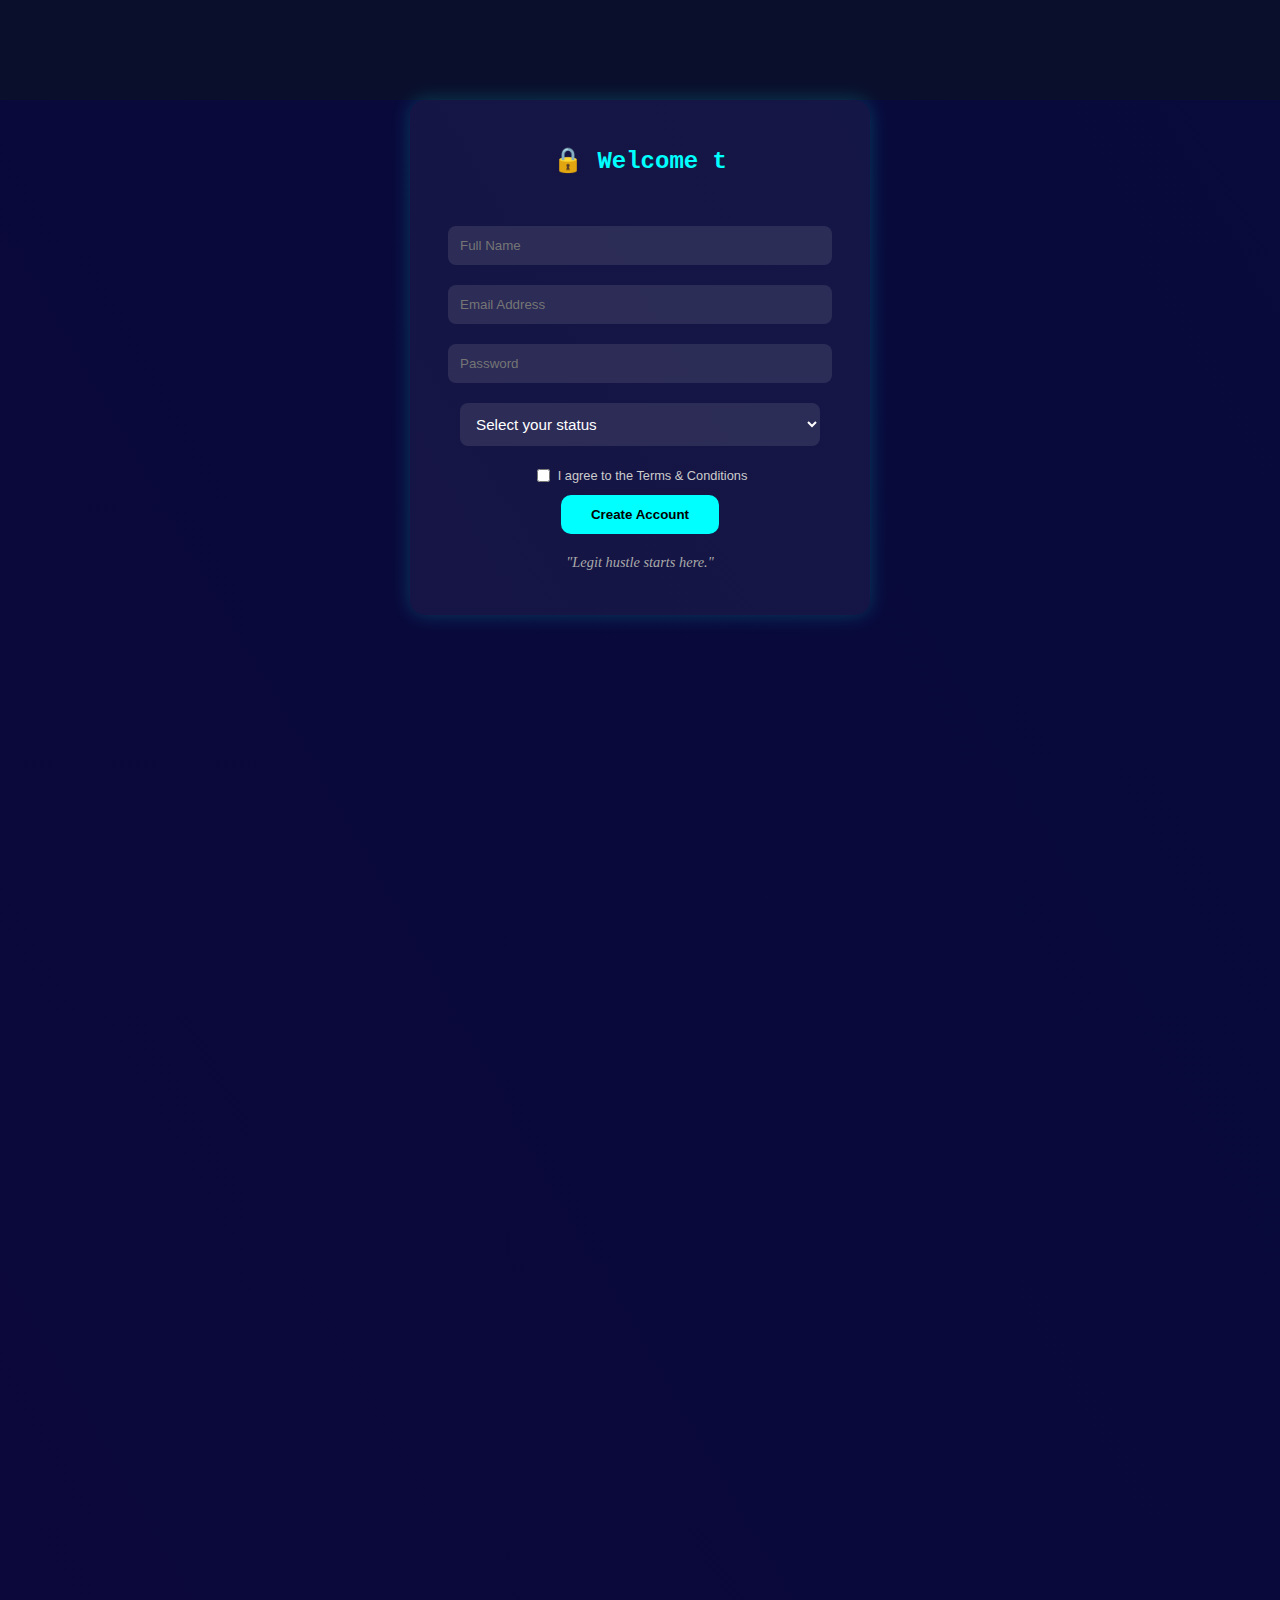
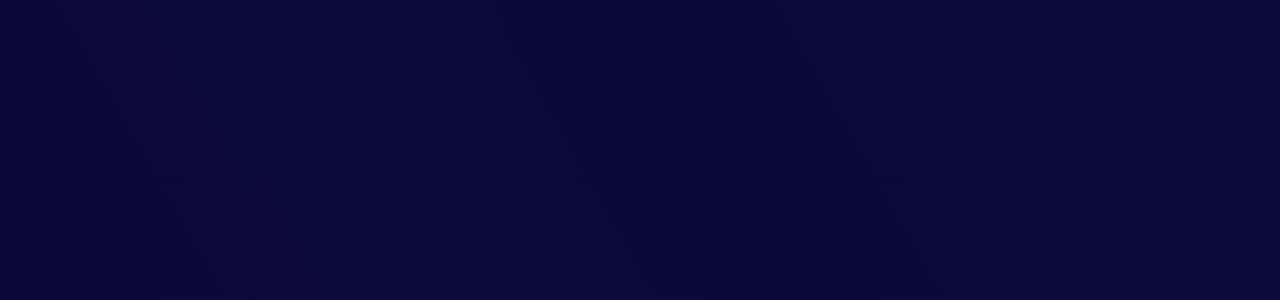
<file: index.html>
<!DOCTYPE html>
<html lang="en">
<head>
  <meta charset="UTF-8" />
  <meta name="viewport" content="width=device-width, initial-scale=1.0"/>
  <title>QuickCash - Login</title>
  <link rel="stylesheet" href="style.css" />
</head>
<body>
  <div class="bg-animation"></div>

  <div class="login-container">
    <h1 class="typing-text" id="header-text"></h1>

    <form id="login-form">
      <input type="text" placeholder="Full Name" required />
      <input type="email" placeholder="Email Address" required />
      <input type="password" placeholder="Password" required />
    
      <select id="user-role" required/>
  <option value="" disabled selected>Select your status</option>
  <option value="Student"> Student</option>
  <option value="Employed"> Employed</option>
  <option value="Unemployed">Unemployed</option>
</select>
      <label class="terms">
        <input type="checkbox" required /> I agree to the Terms & Conditions
      </label>
      <button type="submit">Create Account</button>
    </form>

    <div id="loader" class="loader hidden"></div>

    <p class="quote">"Legit hustle starts here."</p>
  </div>

  <script>
    // Typing Effect
    const text = "🔒 Welcome to QuickCash";
    let i = 0;
    const speed = 70;
    function typeWriter() {
      if (i < text.length) {
        document.getElementById("header-text").innerHTML += text.charAt(i);
        i++;
        setTimeout(typeWriter, speed);
      }
    }
    typeWriter();

    // Handle Login
    const form = document.getElementById("login-form");
    const loader = document.getElementById("loader");

    form.addEventListener("submit", function (e) {
      e.preventDefault();
      form.classList.add("hidden");
      loader.classList.remove("hidden");

      setTimeout(() => {
        window.location.href = "dashboard.html";
      }, 3000);
    });
    form.addEventListener("submit", function (e) {
  e.preventDefault();

  const role = document.getElementById("user-role").value;
  localStorage.setItem("userRole", role);

  form.classList.add("hidden");
  loader.classList.remove("hidden");

  setTimeout(() => {
    window.location.href = "dashboard.html";
  }, 3000);
});
  </script>
</body>
</html>
</file>
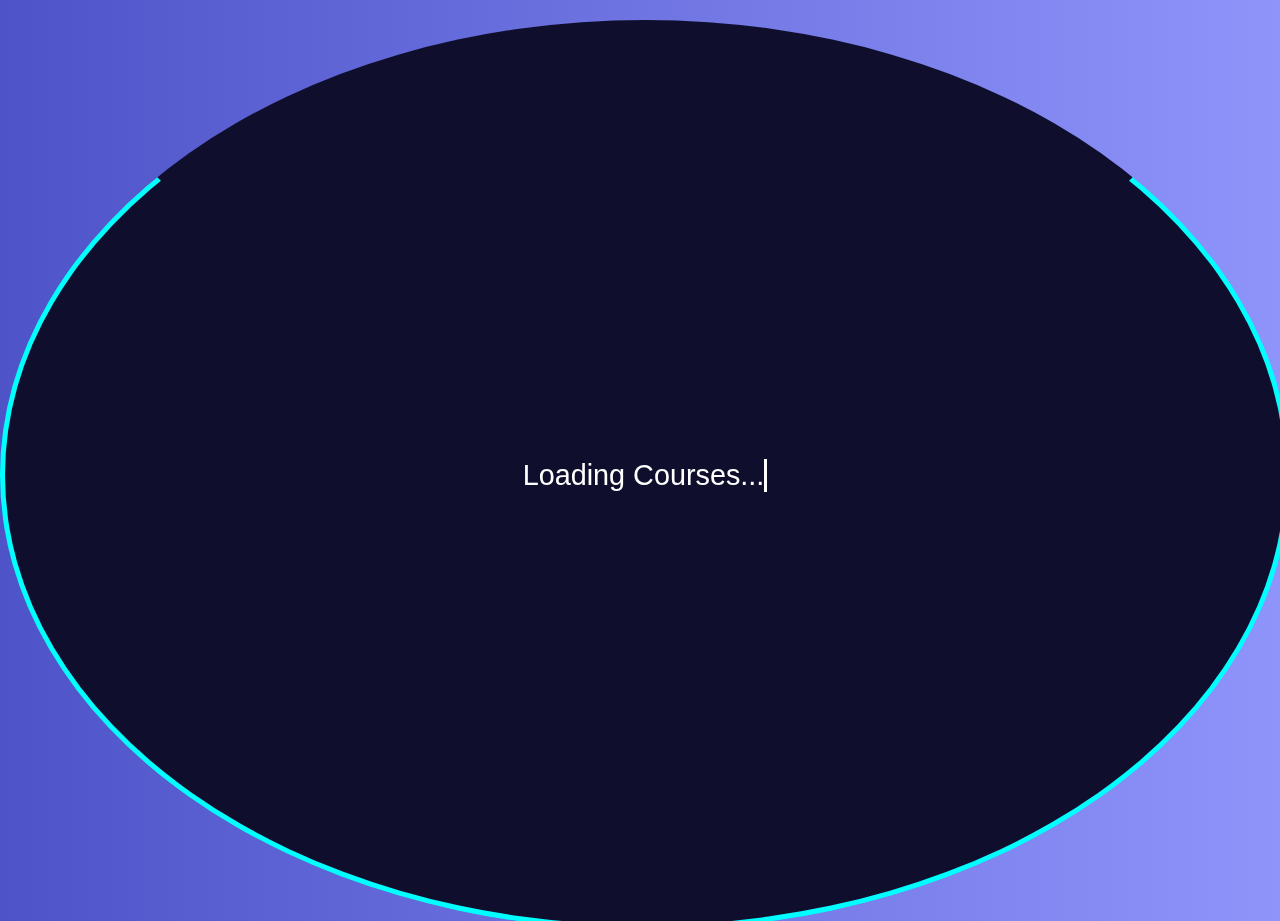
<file: courses.html>
<!DOCTYPE html>
<html lang="en">
<head>
  <meta charset="UTF-8" />
  <meta name="viewport" content="width=device-width, initial-scale=1.0"/>
  <title>QuickCash Courses</title>
  <link rel="stylesheet" href="style.css" />
  <style>
    body {
      margin: 0;
      font-family: 'Segoe UI', sans-serif;
      background: linear-gradient(to right, #4e54c8, #8f94fb);
      color: white;
      overflow-x: hidden;
    }

    .loader {
      position: fixed;
      top: 0; left: 0;
      width: 100vw;
      height: 100vh;
      background: #0f0f2d;
      display: flex;
      align-items: center;
      justify-content: center;
      z-index: 9999;
      transition: opacity 0.5s ease;
    }

    .loader span {
      color: white;
      font-size: 1.8rem;
      animation: typing 2s steps(22) infinite;
      border-right: 3px solid white;
      white-space: nowrap;
      overflow: hidden;
    }

    @keyframes typing {
      0% { width: 0 }
      50% { width: 100% }
      100% { width: 0 }
    }

    .container {
      padding: 2rem;
      display: flex;
      flex-wrap: wrap;
      gap: 1.5rem;
      justify-content: center;
    }

    .course-card {
      background: rgba(255, 255, 255, 0.1);
      border-radius: 16px;
      padding: 1.5rem;
      width: 260px;
      box-shadow: 0 6px 20px rgba(0,0,0,0.3);
      text-align: center;
      backdrop-filter: blur(10px);
      cursor: pointer;
      transform: translateY(30px);
      opacity: 0;
      transition: all 0.5s ease;
    }

    .course-card h3 {
      margin: 0;
      font-size: 1.3rem;
    }

    .course-card:hover {
      background: rgba(255, 255, 255, 0.2);
      transform: scale(1.05);
    }

    .show {
      opacity: 1;
      transform: translateY(0);
    }

    @media screen and (max-width: 600px) {
      .container {
        padding: 1rem;
      }

      .course-card {
        width: 100%;
      }
    }
  </style>
</head>
<body>

  <div class="loader" id="loader">
    <span>Loading Courses...</span>
  </div>

  <h1 style="text-align:center; padding-top:2rem;">📘 Choose a Course</h1>
  <div class="container" id="courses">

    <div class="course-card" onclick="prank('forex')">
      <h3>Forex Trading</h3>
    </div>

    <div class="course-card" onclick="prank('affiliate')">
      <h3>Affiliate Marketing</h3>
    </div>

    <div class="course-card" onclick="prank('crypto')">
      <h3>Crypto Mastery</h3>
    </div>

    <div class="course-card" onclick="prank('copywriting')">
      <h3>Copywriting Skills</h3>
    </div>

    <div class="course-card" onclick="prank('ecommerce')">
      <h3>E-commerce Bootcamp</h3>
    </div>

  </div>

  <script>
    // LOADER
    window.addEventListener('load', () => {
      setTimeout(() => {
        document.getElementById('loader').style.opacity = '0';
        setTimeout(() => document.getElementById('loader').style.display = 'none', 500);
        showCards();
      }, 2000);
    });

    // CARD ANIMATION
    function showCards() {
      const cards = document.querySelectorAll('.course-card');
      cards.forEach((card, i) => {
        setTimeout(() => card.classList.add('show'), i * 200);
      });
    }

    // PRANK MESSAGES
    function prank(course) {
      const roles = ['Student', 'Employed', 'Unemployed'];
      const role = localStorage.getItem('userRole') || roles[Math.floor(Math.random() * roles.length)];
      const pranks = {
        forex: {
          Student: [
            "📉 Bro, you wan dey do forex while still owing textbook money? Be calming down 😭",
            "🤣 Forex no be for Jambite! This na prank platform!"
          ],
          Employed: [
            "💼 Oga Forex Master, go back to your 9–5 jare 😂",
            "You no dey satisfied with salary again? Na prank o!"
          ],
          Unemployed: [
            "📉 Forex ke? You never get job finish 😩",
            "This na prank! Try find real job first 😂"
          ]
        },
        affiliate: {
          Student: [
            "📚 Try learn HTML first biko 🤣",
            "Affiliate for weytin? You go cry if you see your conversion rate 😭"
          ],
          Employed: [
            "Oga boss, leave affiliate for TikTok boys 😂",
            "You're already working, why suffer more?"
          ],
          Unemployed: [
            "Affiliate? Bros, you need traffic before commission 😭",
            "Start from CV writing before Affiliate o 😅"
          ]
        },
        crypto: {
          Student: [
            "📉 You no go pass maths, but wan enter crypto? 😭",
            "Crypto no be play o. This na prank."
          ],
          Employed: [
            "Bros, ETH no be salary bonus 😂",
            "Na prank platform. No investment needed."
          ],
          Unemployed: [
            "Who go fund your crypto wallet, spirit? 😩",
            "Bros calm down. This na prank!"
          ]
        },
        copywriting: {
          Student: [
            "You wey still dey copy assignment wan do copywriting? 😂",
            "Grammar dey shake o! This na prank."
          ],
          Employed: [
            "Oga writer! You're in the wrong place 😂",
            "You better write resignation letter — this na prank!"
          ],
          Unemployed: [
            "No brand go hire you now — prank things 😂",
            "Practice writing your CV first 😭"
          ]
        },
        ecommerce: {
          Student: [
            "You wan sell wetin? Assignment? 😅",
            "Na prank! You no ready for ecommerce wahala."
          ],
          Employed: [
            "Shopify master! You still dey collect salary 😂",
            "Why you dey double hustle? This na prank."
          ],
          Unemployed: [
            "You need capital first o 😭",
            "Abeg try another skill — this na prank!"
          ]
        }
      };

      const options = pranks[course][role];
      const msg = options[Math.floor(Math.random() * options.length)];
      alert(msg);
    }
  </script>
</body>
</html>
</file>
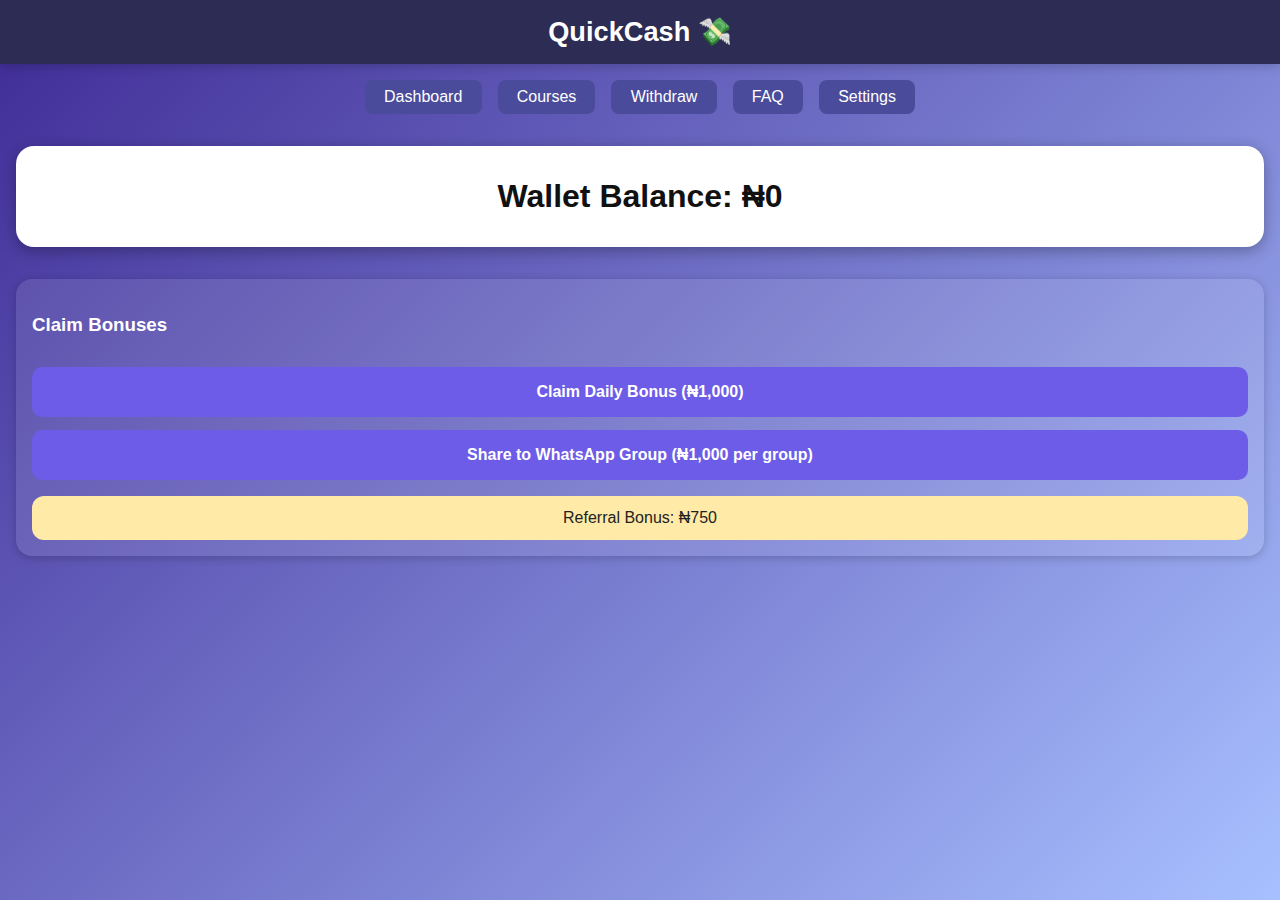
<file: dashboard.html>
<!DOCTYPE html>
<html lang="en">
<head>
  <meta charset="UTF-8" />
  <meta name="viewport" content="width=device-width, initial-scale=1.0"/>
  <title>QuickCash Dashboard</title>
  <link rel="stylesheet" href="style.css" />
  <style>
    body {
      margin: 0;
      font-family: 'Segoe UI', sans-serif;
      background: linear-gradient(135deg, #3f2b96, #a8c0ff);
      color: #fff;
    }

    .navbar {
      background: #2c2c54;
      padding: 1rem;
      text-align: center;
      font-size: 1.7rem;
      font-weight: bold;
      box-shadow: 0 2px 10px rgba(0,0,0,0.2);
    }

    .nav-links {
      display: flex;
      justify-content: center;
      flex-wrap: wrap;
      gap: 1rem;
      margin: 1rem 0;
    }

    .nav-links a {
      text-decoration: none;
      color: #fff;
      background: #4b4b9b;
      padding: 0.5rem 1.2rem;
      border-radius: 8px;
      font-weight: 500;
      transition: 0.3s ease;
    }

    .nav-links a:hover {
      background: #6c63ff;
    }

    .container {
      padding: 1rem;
    }

    .balance-card {
      background: #fff;
      color: #111;
      text-align: center;
      padding: 2rem;
      font-size: 2rem;
      font-weight: bold;
      margin-bottom: 2rem;
      border-radius: 18px;
      box-shadow: 0 4px 15px rgba(0,0,0,0.3);
      transition: transform 0.3s ease;
    }

    .balance-card:hover {
      transform: scale(1.02);
    }

    .bonus-section {
      background: rgba(255,255,255,0.1);
      padding: 1rem;
      border-radius: 16px;
      box-shadow: 0 2px 10px rgba(0,0,0,0.2);
      margin-bottom: 2rem;
    }

    .bonus-section button {
      background: #6c5ce7;
      border: none;
      padding: 1rem;
      border-radius: 10px;
      font-size: 1rem;
      font-weight: bold;
      color: white;
      width: 100%;
      margin-top: 0.8rem;
      cursor: pointer;
      transition: 0.2s ease-in-out;
    }

    .bonus-section button:hover {
      background: #a29bfe;
    }

    .referral {
      background: #ffeaa7;
      color: #222;
      padding: 0.8rem;
      text-align: center;
      border-radius: 12px;
      margin-top: 1rem;
    }

    /* Modal styling */
    .modal {
      display: none;
      position: fixed;
      z-index: 999;
      left: 0;
      top: 0;
      width: 100%;
      height: 100%;
      overflow: auto;
      background-color: rgba(0,0,0,0.7);
      backdrop-filter: blur(5px);
      justify-content: center;
      align-items: center;
    }

    .modal-content {
      background-color: #fff;
      color: #000;
      padding: 2rem;
      border-radius: 14px;
      width: 90%;
      max-width: 400px;
      text-align: center;
      animation: fadeIn 0.3s ease;
    }

    @keyframes fadeIn {
      from {opacity: 0; transform: scale(0.8);}
      to {opacity: 1; transform: scale(1);}
    }

    .modal-content input {
      width: 90%;
      padding: 0.8rem;
      margin: 1rem 0;
      border-radius: 10px;
      border: 1px solid #ccc;
    }

    .modal-content button {
      background: #e84118;
      color: white;
      padding: 0.8rem 1.2rem;
      border: none;
      border-radius: 8px;
      cursor: pointer;
      font-weight: bold;
    }
  </style>
</head>
<body>

  <div class="navbar">QuickCash 💸</div>

  <div class="nav-links">
    <a href="#">Dashboard</a>
    <a href="courses.html">Courses</a>
    <a href="withdraw.html" onclick="event.preventDefault(); openModal()">Withdraw</a>
    <a href="#">FAQ</a>
    <a href="#">Settings</a>
  </div>

  <div class="container">
    <div class="balance-card">
      Wallet Balance: <span id="balance">₦0</span>
    </div>

    <div class="bonus-section">
      <h3>Claim Bonuses</h3>
      <button onclick="claimDailyBonus()">Claim Daily Bonus (₦1,000)</button>
      <button onclick="claimWhatsApp()">Share to WhatsApp Group (₦1,000 per group)</button>
      <div class="referral">Referral Bonus: ₦750</div>
    </div>
  </div>

  <!-- Withdraw Modal -->
  <div class="modal" id="withdrawModal">
    <div class="modal-content">
      <h3>Withdraw Funds</h3>
      <input type="number" id="withdrawAmount" placeholder="Minimum ₦3,000"/>
      <button onclick="submitWithdraw()">Withdraw Now</button>
      <p id="withdrawMessage" style="margin-top: 1rem;"></p>
    </div>
  </div>

  <script>
    let balance = parseInt(localStorage.getItem("balance")) || 0;
    let waCount = parseInt(localStorage.getItem("waCount")) || 0;
    let dailyBonusDate = localStorage.getItem("dailyBonusDate");
    const balanceEl = document.getElementById("balance");

    function updateBalanceDisplay() {
      balanceEl.innerText = "₦" + balance.toLocaleString();
      localStorage.setItem("balance", balance);
    }

    function claimDailyBonus() {
      const today = new Date().toISOString().slice(0, 10);
      if (dailyBonusDate === today) {
        alert("Already claimed today's bonus.");
        return;
      }
      balance += 1000;
      localStorage.setItem("dailyBonusDate", today);
      updateBalanceDisplay();
    }

    function claimWhatsApp() {
      if (waCount >= 5) {
        alert("You've already claimed 5 WhatsApp group bonuses.");
        return;
      }
      waCount++;
      balance += 1000;
      localStorage.setItem("waCount", waCount);
      updateBalanceDisplay();
      window.open("https://wa.me/?text=🔥 Join QuickCash and earn free money! https://yourlink.com", "_blank");
    }

    function openModal() {
      document.getElementById("withdrawModal").style.display = "flex";
    }

    function submitWithdraw() {
      const amt = parseInt(document.getElementById("withdrawAmount").value);
      const msg = document.getElementById("withdrawMessage");
      msg.innerHTML = "";

      if (!amt || amt < 3000) {
        msg.innerHTML = "❌ Minimum withdraw is ₦3,000!";
        return;
      }

      const roles = ["Student", "Employed", "Unemployed"];
      const userRole = localStorage.getItem("userRole") || roles[Math.floor(Math.random() * roles.length)];
      const pranks = {
        Student: [
          "📚 Ah ah! School boy, calm down. This na prank platform.",
          "🎓 Try focus on your studies first, bro 😅"
        ],
        Employed: [
          "💼 You get job already o! Why you dey find free money again?",
          "😂 Oga, this one no be salary o. Na prank!"
        ],
        Unemployed: [
          "🫠 You never get job and you wan withdraw? E clear you?",
          "💀 Bro... Na prank, no vex 😭"
        ]
      };

      const message = pranks[userRole][Math.floor(Math.random() * pranks[userRole].length)];
      msg.innerHTML = `<strong>${message}</strong>`;
    }

    updateBalanceDisplay();
  </script>
</body>
</html>
</file>
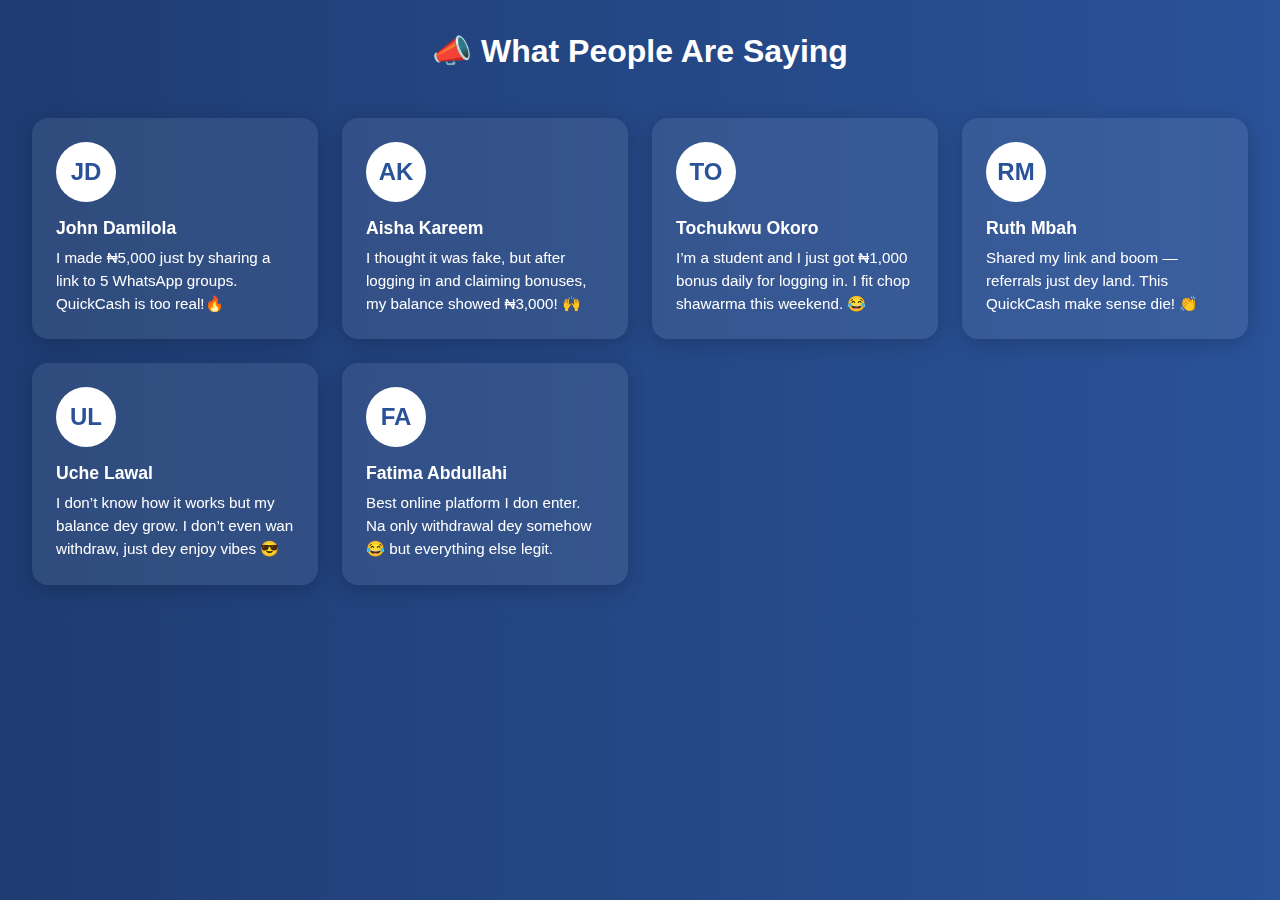
<file: testimonies.html>
<!DOCTYPE html>
<html lang="en">
<head>
  <meta charset="UTF-8">
  <title>QuickCash Testimonials</title>
  <meta name="viewport" content="width=device-width, initial-scale=1.0">
  <style>
    body {
      margin: 0;
      font-family: 'Segoe UI', sans-serif;
      background: linear-gradient(to right, #1e3c72, #2a5298);
      color: #fff;
    }

    .header {
      text-align: center;
      padding: 2rem 1rem 1rem;
      font-size: 2rem;
      font-weight: bold;
      animation: fadeIn 1s ease-out;
    }

    .testimonials {
      display: grid;
      grid-template-columns: repeat(auto-fit, minmax(280px, 1fr));
      gap: 1.5rem;
      padding: 2rem;
    }

    .card {
      background: rgba(255, 255, 255, 0.08);
      padding: 1.5rem;
      border-radius: 16px;
      box-shadow: 0 4px 20px rgba(0, 0, 0, 0.2);
      backdrop-filter: blur(8px);
      animation: slideUp 0.6s ease;
      transition: transform 0.3s;
    }

    .card:hover {
      transform: scale(1.02);
    }

    .avatar {
      width: 60px;
      height: 60px;
      background: #fff;
      color: #2a5298;
      border-radius: 50%;
      font-weight: bold;
      font-size: 1.5rem;
      display: flex;
      align-items: center;
      justify-content: center;
      margin-bottom: 1rem;
    }

    .name {
      font-weight: bold;
      font-size: 1.1rem;
      margin-bottom: 0.5rem;
    }

    .text {
      font-size: 0.95rem;
      line-height: 1.5;
    }

    @keyframes fadeIn {
      from { opacity: 0; transform: translateY(-20px); }
      to { opacity: 1; transform: translateY(0); }
    }

    @keyframes slideUp {
      from { opacity: 0; transform: translateY(30px); }
      to { opacity: 1; transform: translateY(0); }
    }

    @media screen and (max-width: 600px) {
      .header {
        font-size: 1.5rem;
      }
    }
  </style>
</head>
<body>

  <div class="header">📣 What People Are Saying</div>

  <div class="testimonials">
    <div class="card">
      <div class="avatar">JD</div>
      <div class="name">John Damilola</div>
      <div class="text">I made ₦5,000 just by sharing a link to 5 WhatsApp groups. QuickCash is too real!🔥</div>
    </div>

    <div class="card">
      <div class="avatar">AK</div>
      <div class="name">Aisha Kareem</div>
      <div class="text">I thought it was fake, but after logging in and claiming bonuses, my balance showed ₦3,000! 🙌</div>
    </div>

    <div class="card">
      <div class="avatar">TO</div>
      <div class="name">Tochukwu Okoro</div>
      <div class="text">I’m a student and I just got ₦1,000 bonus daily for logging in. I fit chop shawarma this weekend. 😂</div>
    </div>

    <div class="card">
      <div class="avatar">RM</div>
      <div class="name">Ruth Mbah</div>
      <div class="text">Shared my link and boom — referrals just dey land. This QuickCash make sense die! 👏</div>
    </div>

    <div class="card">
      <div class="avatar">UL</div>
      <div class="name">Uche Lawal</div>
      <div class="text">I don’t know how it works but my balance dey grow. I don’t even wan withdraw, just dey enjoy vibes 😎</div>
    </div>

    <div class="card">
      <div class="avatar">FA</div>
      <div class="name">Fatima Abdullahi</div>
      <div class="text">Best online platform I don enter. Na only withdrawal dey somehow 😂 but everything else legit.</div>
    </div>
  </div>

</body>
</html>
</file>
<file: style.css>
/* Background animation */
body {
  margin: 0;
  padding: 0;
  font-family: 'Segoe UI', sans-serif;
  background: #0a0f2c;
  overflow: hidden;
  position: relative;
  height: 100vh;
}

.bg-animation {
  position: absolute;
  width: 200%;
  height: 200%;
  background: linear-gradient(60deg, #120338, #040d3d, #1b006d);
  background-size: 400% 400%;
  animation: backgroundMove 15s ease infinite;
  z-index: -1;
}

@keyframes backgroundMove {
  0% { background-position: 0% 50%; }
  50% { background-position: 100% 50%; }
  100% { background-position: 0% 50%; }
}

/* Login container */
.login-container {
  width: 90%;
  max-width: 400px;
  background: rgba(255, 255, 255, 0.05);
  margin: 100px auto;
  padding: 30px;
  border-radius: 15px;
  box-shadow: 0 0 20px rgba(0, 255, 255, 0.2);
  text-align: center;
  color: #fff;
}

.typing-text {
  font-size: 1.5rem;
  font-weight: bold;
  height: 50px;
  margin-bottom: 20px;
  color: #00ffff;
  font-family: monospace;
}

/* Form styling */
input[type="text"],
input[type="email"],
input[type="password"],
select[id="user-role"]
 {
  width: 90%;
  padding: 12px;
  margin: 10px 0;
  background: rgba(255, 255, 255, 0.1);
  border: none;
  outline: none;
  color: white;
  border-radius: 8px;
}
select {
  width: 95%;
  padding: 10px;
  margin: 10px 0;
  background: rgba(255, 255, 255, 0.1);
  border: none;
  outline: none;
  color: white;
  border-radius: 8px;
  font-size: 0.95rem;
}


button {
  margin-top: 10px;
  padding: 12px 30px;
  background: #00ffff;
  color: #000;
  border: none;
  border-radius: 10px;
  font-weight: bold;
  cursor: pointer;
  transition: 0.3s;
}

button:hover {
  background: #00bfbf;
}

.terms {
  font-size: 0.8rem;
  color: #ccc;
  display: flex;
  align-items: center;
  justify-content: center;
  gap: 5px;
  margin-top: 10px;
}

/* Loader */
.loader {
  margin: 20px auto;
  width: 40px;
  height: 40px;
  border: 5px solid #00ffff;
  border-top: 5px solid transparent;
  border-radius: 50%;
  animation: spin 0.7s linear infinite;
}

@keyframes spin {
  to { transform: rotate(360deg); }
}

.hidden {
  display: none;
}

.quote {
  margin-top: 20px;
  font-style: italic;
  font-family: 'Dancing Script', cursive;
  color: #aaa;
  font-size: 0.9rem;
}
</file>
